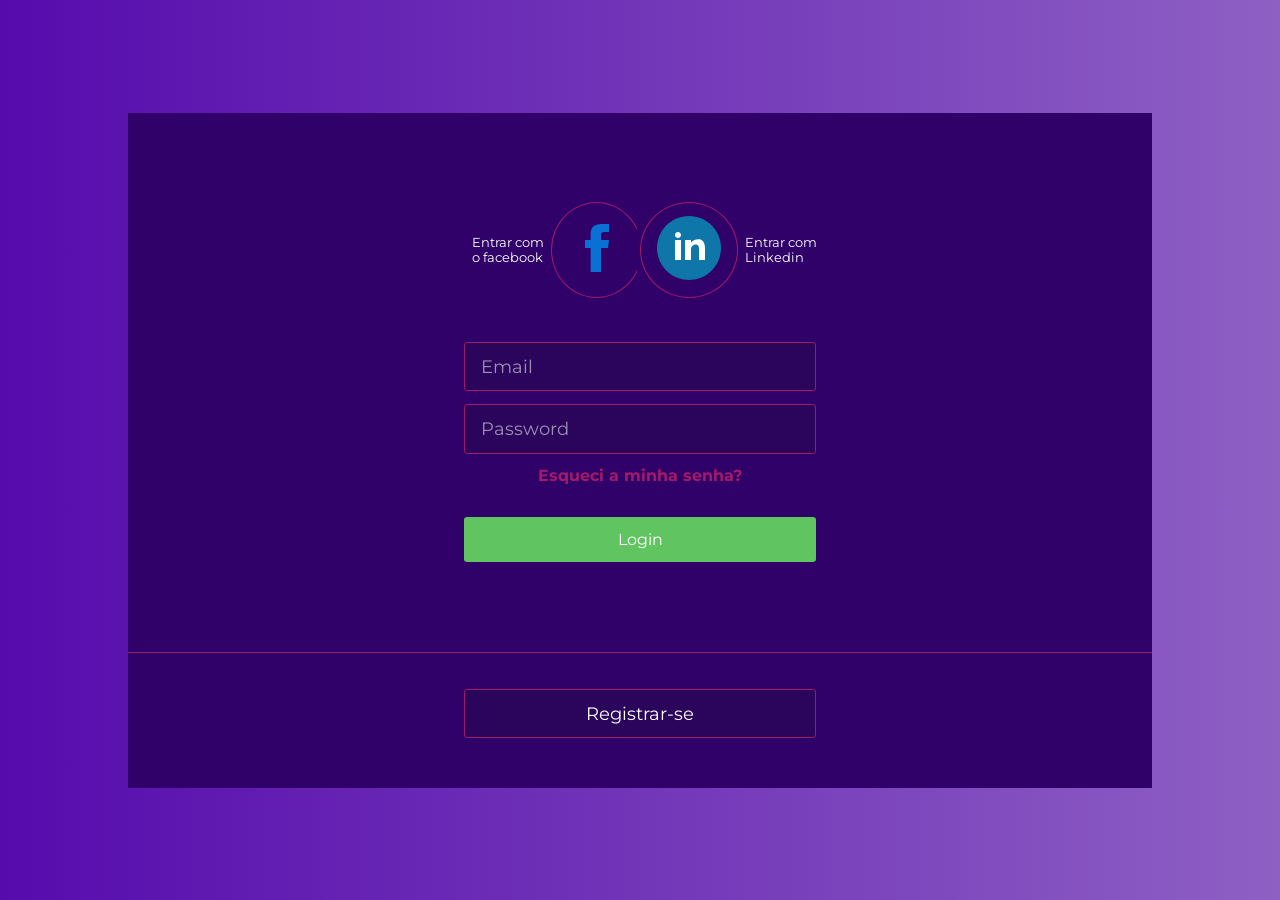
<file: index.html>
<!DOCTYPE html>
<html lang="pt-br">
  <head>
    <meta charset="UTF-8" />
    <meta http-equiv="X-UA-Compatible" content="IE=edge" />
    <meta name="viewport" content="width=device-width, initial-scale=1.0" />
    <link rel="stylesheet" href="style/index.css" />
    <title>Login Form</title>
  </head>
  <body>
    <form action="" method="post" name="formLogin" id="formLogin" enctype="multipart/form-data">
      <div class="container">
        <div class="section-one">
          <div class="social-links">
            <div class="facebook">
              <span>Entrar com o facebook</span>
              <div class="icon">
                <a href="https://www.facebook.com" target="_blank" rel="noopener noreferrer"><img src="./assets/facebookLogo.svg" alt="Facebook Logo" /></a>
              </div>
            </div>
            <div class="twitter">
              <div class="icon">
                <a href="https://www.linkedin.com/" target="_blank" rel="noopener noreferrer"><img src="./assets/linkedinLogo.svg" alt="Twitter Logo" /></a>
              </div>
              <span>Entrar com Linkedin</span>
            </div>
          </div>
          <div class="main-form">
            <input type="email" name="email" placeholder="Email" required/>
            <input type="password" name="password" placeholder="Password" required/>
            <a href="#">Esqueci a minha senha?</a>
            <button type="submit">Login</button>
          </div>
        </div>
        <div class="section-two">
          <div class="new-account">
            <a href="novaConta.php"><input type="button" value="Registrar-se"></a>
          </div>
        </div>
      </div>
    </form>
  </body>
</html>
</file>
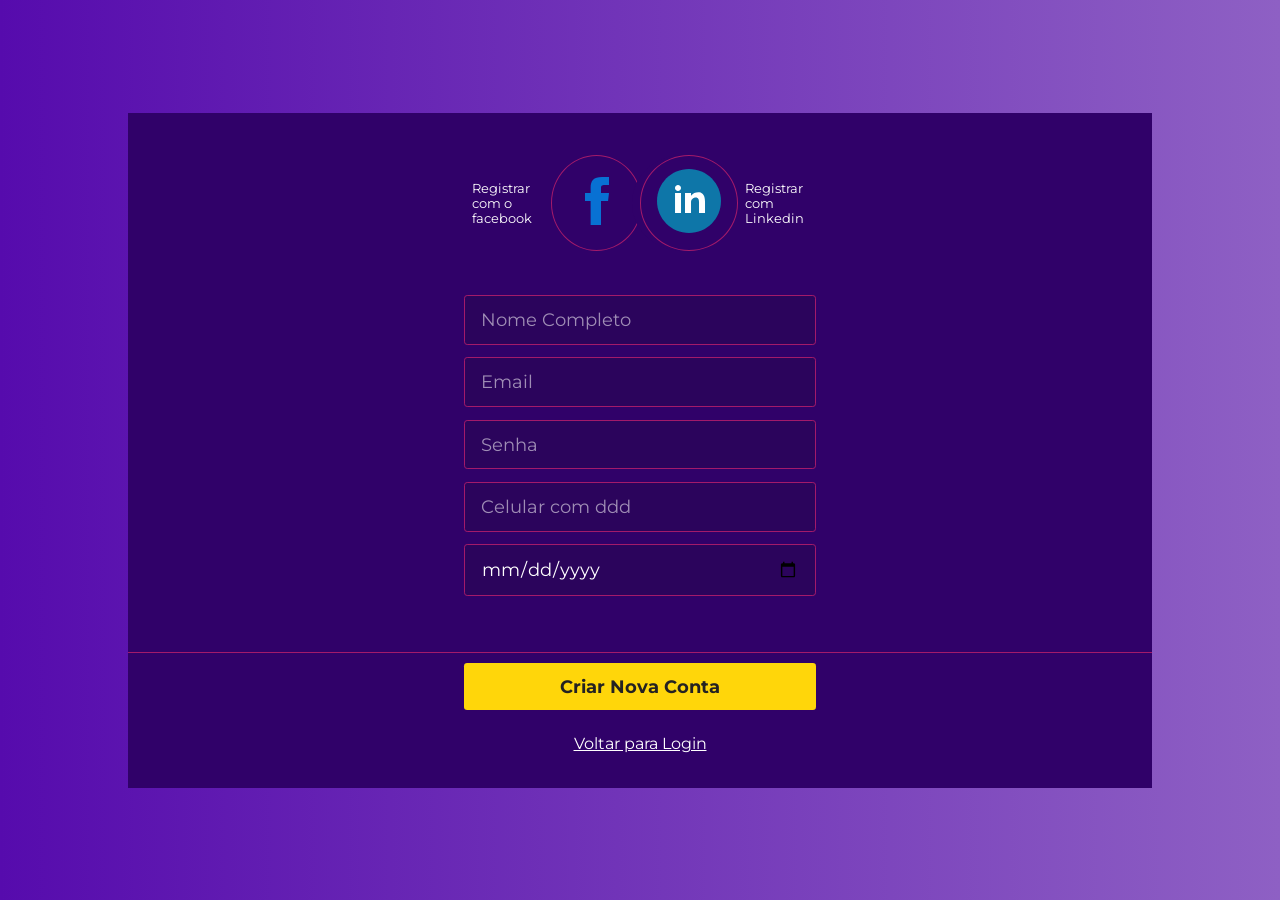
<file: novaConta.html>
<!DOCTYPE html>
<html lang="pt-br">
  <head>
    <meta charset="UTF-8" />
    <meta http-equiv="X-UA-Compatible" content="IE=edge" />
    <meta name="viewport" content="width=device-width, initial-scale=1.0" />
    <link rel="stylesheet" href="../style/index.css" />
    <title>Register Form</title>
  </head>
  <body>
    <form action="" method="post" name="formLogin" id="formLogin" enctype="multipart/form-data">
      <div class="container">
        <div class="section-one">
          <div class="social-links">
            <div class="facebook">
              <span>Registrar com o facebook</span>
              <div class="icon">
                <a href="https://www.facebook.com" target="_blank" rel="noopener noreferrer"><img src="./assets/facebookLogo.svg" alt="Facebook Logo" /></a>
              </div>
            </div>
            <div class="twitter">
              <div class="icon">
                <a href="https://www.linkedin.com/" target="_blank" rel="noopener noreferrer"><img src="./assets/linkedinLogo.svg" alt="Twitter Logo" /></a>
              </div>
              <span>Registrar com Linkedin</span>
            </div>
          </div>
          <div class="main-form">
            <input type="text" name="nameUser" id="nameUser" placeholder="Nome Completo" required>
            <input type="email" name="emailUser" id="emailUser" placeholder="Email" required />
            <input type="password" name="passwordUser" id="passwordUser" placeholder="Senha" required />
            <input type="tel" name="celUser" id="celUser" placeholder="Celular com ddd" required>
            <input type="date" name="nascUser" id="nascUser" required>
          </div>
        </div>
        <div class="section-two">
            <a href="#"><button type="submit">Criar Nova Conta</button></a>
            <a href="index.html" class="voltarLogin"><span>Voltar para Login</span></a>
        </div>
      </div>
    </form>
  </body>
</html>
</file>
<file: style/index.css>
@import url("https://fonts.googleapis.com/css2?family=Montserrat:wght@200;300;400;700&display=swap");
* {
  font-family: "Montserrat", sans-serif;
  margin: 0;
  padding: 0;
  -webkit-box-sizing: border-box;
          box-sizing: border-box;
}

body {
  background: -webkit-gradient(linear, left top, right top, from(#560bad), to(#8e60c4));
  background: linear-gradient(to right, #560bad, #8e60c4);
  height: 100vh;
  width: 100vw;
  display: -webkit-box;
  display: -ms-flexbox;
  display: flex;
  -webkit-box-pack: center;
      -ms-flex-pack: center;
          justify-content: center;
  -webkit-box-align: center;
      -ms-flex-align: center;
          align-items: center;
}

.container {
  height: 75vh;
  width: 80vw;
  background-color: #300169;
}

.container .section-one {
  display: -webkit-box;
  display: -ms-flexbox;
  display: flex;
  -webkit-box-pack: center;
      -ms-flex-pack: center;
          justify-content: center;
  -webkit-box-align: center;
      -ms-flex-align: center;
          align-items: center;
  -webkit-box-orient: vertical;
  -webkit-box-direction: normal;
      -ms-flex-direction: column;
          flex-direction: column;
  height: 80%;
  border-bottom: 0.05rem #a31a6a solid;
}

.container .section-one .social-links {
  display: -webkit-box;
  display: -ms-flexbox;
  display: flex;
  margin-bottom: 2rem;
  position: relative;
  height: 20%;
  cursor: pointer;
}

.container .section-one .social-links .facebook {
  display: -webkit-box;
  display: -ms-flexbox;
  display: flex;
  -webkit-box-pack: center;
      -ms-flex-pack: center;
          justify-content: center;
  -webkit-box-align: center;
      -ms-flex-align: center;
          align-items: center;
  position: absolute;
  left: -10.5rem;
}

.container .section-one .social-links .facebook span {
  width: 52%;
  color: white;
  font-size: 0.8rem;
  padding-right: 0.4rem;
}

.container .section-one .social-links .facebook .icon {
  height: 6rem;
  width: 6.5rem;
  border-radius: 100%;
  border: #a31a6a 0.1rem solid;
  display: -webkit-box;
  display: -ms-flexbox;
  display: flex;
  -webkit-box-pack: center;
      -ms-flex-pack: center;
          justify-content: center;
  -webkit-box-align: center;
      -ms-flex-align: center;
          align-items: center;
  cursor: pointer;
}

.container .section-one .social-links .facebook .icon img {
  height: 4rem;
}

.container .section-one .social-links .twitter {
  display: -webkit-box;
  display: -ms-flexbox;
  display: flex;
  -webkit-box-pack: center;
      -ms-flex-pack: center;
          justify-content: center;
  -webkit-box-align: center;
      -ms-flex-align: center;
          align-items: center;
  position: absolute;
  right: -12rem;
}

.container .section-one .social-links .twitter span {
  width: 50%;
  color: white;
  padding-left: 0.4rem;
  font-size: 0.8rem;
}

.container .section-one .social-links .twitter .icon {
  height: 6rem;
  width: 6.3rem;
  border-radius: 100%;
  border: #a31a6a 0.1rem solid;
  display: -webkit-box;
  display: -ms-flexbox;
  display: flex;
  -webkit-box-pack: center;
      -ms-flex-pack: center;
          justify-content: center;
  -webkit-box-align: center;
      -ms-flex-align: center;
          align-items: center;
  background-color: #300169;
  -webkit-box-shadow: -0.5rem 0px #300169;
          box-shadow: -0.5rem 0px #300169;
}

.container .section-one .social-links .twitter .icon img {
  height: 4rem;
}

.container .section-one .main-form {
  display: -webkit-box;
  display: -ms-flexbox;
  display: flex;
  -webkit-box-pack: center;
      -ms-flex-pack: center;
          justify-content: center;
  -webkit-box-align: center;
      -ms-flex-align: center;
          align-items: center;
  -webkit-box-orient: vertical;
  -webkit-box-direction: normal;
      -ms-flex-direction: column;
          flex-direction: column;
}

.container .section-one .main-form button {
  padding: 0.8rem 1.5rem;
  width: 22rem;
  border-radius: 0.2rem;
  outline: none;
  border: none;
  font-size: medium;
  background-color: #60c460;
  color: white;
  cursor: pointer;
  -webkit-transition: background 0.5s;
  transition: background 0.5s;
}

.container .section-one .main-form button:hover {
  background: #338b33 radial-gradient(circle, transparent 1%, #338b33 1%) center/15000%;
}

.container .section-one .main-form button:active {
  background-color: #266526;
  background-size: 100%;
  -webkit-transition: background 0s;
  transition: background 0s;
}

.container .section-one .main-form a {
  text-decoration: none;
  display: -webkit-box;
  display: -ms-flexbox;
  display: flex;
  -webkit-box-pack: center;
      -ms-flex-pack: center;
          justify-content: center;
  -webkit-box-align: center;
      -ms-flex-align: center;
          align-items: center;
  color: #a31a6a;
  font-weight: bold;
  margin-bottom: 2rem;
  -webkit-transition: 0.3s ease-in-out;
  transition: 0.3s ease-in-out;
}

.container .section-one .main-form a:hover {
  color: white;
}

.container .section-two {
  height: 20%;
  display: -webkit-box;
  display: -ms-flexbox;
  display: flex;
  -webkit-box-pack: center;
      -ms-flex-pack: center;
          justify-content: center;
  -webkit-box-align: center;
      -ms-flex-align: center;
          align-items: center;
          flex-direction: column;
}

.voltarLogin{
  padding: 1.5rem;
  font-size: 1.0rem;
  color: white;
}

.container .section-two button {
  padding: 0.8rem 1.5rem;
  width: 22rem;
  border-radius: 0.2rem;
  outline: none;
  border: none;
  font-size: 1.1rem;
  font-weight: bold;
  background-color: #ffd60a;
  color: #242222;
  cursor: pointer;
  -webkit-transition: background 0.5s;
  transition: background 0.5s;
}

.container .section-two button:hover {
  background: #a38800 radial-gradient(circle, transparent 1%, #a38800 1%) center/15000%;
}

.container .section-two button:active {
  background-color: #705d00;
  background-size: 100%;
  -webkit-transition: background 0s;
  transition: background 0s;
}

input {
  padding: 0.8rem 1rem;
  width: 22rem;
  border-radius: 0.2rem;
  border: #a31a6a 0.01rem solid;
  color: white;
  background-color: #2b045c;
  margin-bottom: 0.8rem;
  font-size: large;
}

input::-webkit-input-placeholder {
  color: rgba(255, 255, 255, 0.548);
}

input:-ms-input-placeholder {
  color: rgba(255, 255, 255, 0.548);
}

input::-ms-input-placeholder {
  color: rgba(255, 255, 255, 0.548);
}

input::placeholder {
  color: rgba(255, 255, 255, 0.548);
}

@media only screen and (max-width: 768px) {
  .container {
    height: 35rem;
  }
  .container .section-one .social-links .facebook {
    left: -8.2rem;
  }
  .container .section-one .social-links .facebook span {
    font-size: small;
    padding-right: 0.9rem;
  }
  .container .section-one .social-links .facebook .icon {
    height: 4rem;
    width: 4rem;
    border-radius: 100%;
  }
  .container .section-one .social-links .facebook .icon img {
    height: 3rem;
  }
  .container .section-one .social-links .twitter {
    right: -10rem;
  }
  .container .section-one .social-links .twitter span {
    font-size: small;
  }
  .container .section-one .social-links .twitter .icon {
    height: 4rem;
    width: 4rem;
    border-radius: 100%;
  }
  .container .section-one .social-links .twitter .icon img {
    height: 3rem;
  }
  .container .section-one .main-form input {
    width: 15rem;
  }
  .container .section-one .main-form button {
    width: 15rem;
  }
  .container .section-two button {
    width: 15rem;
  }
}
/*# sourceMappingURL=index.css.map */
</file>
